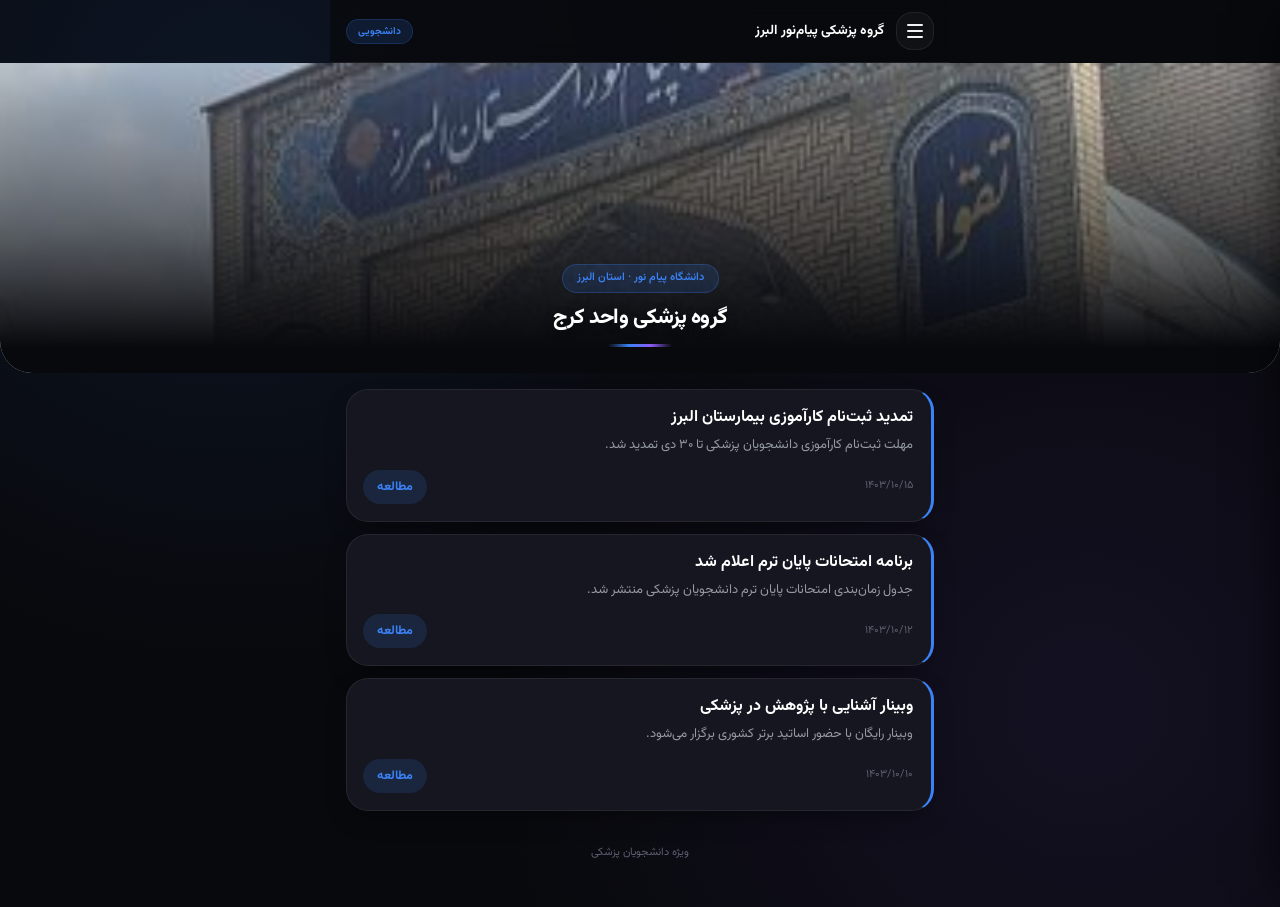
<file: index.html>
<!DOCTYPE html>
<html lang="fa">
<head>
<meta charset="UTF-8">
<meta name="viewport" content="width=device-width, initial-scale=1.0, viewport-fit=cover">
<title>گروه پزشکی پیام نور البرز</title>
<link rel="preconnect" href="https://fonts.googleapis.com">
<link rel="preconnect" href="https://fonts.gstatic.com" crossorigin>
<link rel="stylesheet" href="https://fonts.googleapis.com/css2?family=Vazirmatn:wght@400;500;600;700;800&display=swap">
<link rel="preload" as="image" href="university.jpg" fetchpriority="high">
<link rel="stylesheet" href="assets/style.css">
<link rel="stylesheet" href="assets/nav.css">
</head>
<body data-page="index">

<div id="site-header-root"></div>

<div id="mainPage">
    <div class="hero">
        <img src="university.jpg" alt="دانشگاه" class="hero-image" width="384" height="512">
        <div class="hero-overlay">
            <span class="kicker">دانشگاه پیام نور · استان البرز</span>
            <h1>گروه پزشکی واحد کرج</h1>
            <div class="hero-line"></div>
        </div>
    </div>

    <div class="container">
        <div id="newsList"></div>
        <footer>ویژه دانشجویان پزشکی</footer>
    </div>
</div>

<div id="fullNewsPage" class="full-news-page">
    <button class="back-btn" onclick="closeFullNews()">← بازگشت</button>
    <div class="full-news-card">
        <h1 class="full-news-title" id="fullTitle"></h1>
        <span class="full-news-date" id="fullDate"></span>
        <div class="full-news-text" id="fullText"></div>
    </div>
</div>

<script src="assets/app.js"></script>
<script src="assets/nav.js"></script>
<script>
    const newsDatabase = [
        {
            id: 1,
            title: "تمدید ثبت‌نام کارآموزی بیمارستان البرز",
            summary: "مهلت ثبت‌نام کارآموزی دانشجویان پزشکی تا ۳۰ دی تمدید شد.",
            fullText: "به اطلاع دانشجویان پزشکی می‌رساند، با هماهنگی بیمارستان البرز، مهلت ثبت‌نام کارآموزی تا ۳۰ دی تمدید گردید. دانشجویان می‌توانند با مراجعه به واحد آموزش ثبت‌نام کنند.",
            date: "۱۴۰۳/۱۰/۱۵"
        },
        {
            id: 2,
            title: "برنامه امتحانات پایان ترم اعلام شد",
            summary: "جدول زمان‌بندی امتحانات پایان ترم دانشجویان پزشکی منتشر شد.",
            fullText: "برنامه امتحانات پایان ترم نیمسال اول از ۲۰ بهمن ماه آغاز می‌شود. دانشجویان برای مشاهده جدول دقیق به سامانه گلستان مراجعه کنند.",
            date: "۱۴۰۳/۱۰/۱۲"
        },
        {
            id: 3,
            title: "وبینار آشنایی با پژوهش در پزشکی",
            summary: "وبینار رایگان با حضور اساتید برتر کشوری برگزار می‌شود.",
            fullText: "وبینار مقدمات پژوهش در پزشکی چهارشنبه این هفته ساعت ۱۸ برگزار می‌شود. حضور برای تمام دانشجویان رایگان است.",
            date: "۱۴۰۳/۱۰/۱۰"
        }
    ];

    function showNewsList() {
        const container = document.getElementById('newsList');
        container.innerHTML = newsDatabase.map(item => `
            <div class="news-card" onclick="showFullNews(${item.id})">
                <div class="news-title">${item.title}</div>
                <div class="news-summary">${item.summary}</div>
                <div class="news-meta">
                    <span class="news-date">${item.date}</span>
                    <button class="read-more" onclick="event.stopPropagation(); showFullNews(${item.id})">مطالعه</button>
                </div>
            </div>
        `).join('');
    }

    function showFullNews(id) {
        const news = newsDatabase.find(n => n.id === id);
        if (!news) return;
        document.getElementById('fullTitle').innerText = news.title;
        document.getElementById('fullDate').innerText = news.date;
        document.getElementById('fullText').innerText = news.fullText;

        const fullPage = document.getElementById('fullNewsPage');
        document.getElementById('mainPage').style.display = 'none';
        fullPage.classList.add('show');
        window.scrollTo(0, 0);
        history.pushState({ page: 'fullNews' }, '', '#news');
    }

    function closeFullNews() {
        document.getElementById('fullNewsPage').classList.remove('show');
        document.getElementById('mainPage').style.display = 'block';
        history.replaceState({ page: 'main' }, '', window.location.pathname);
    }

    window.addEventListener('popstate', () => {
        if (document.getElementById('fullNewsPage').classList.contains('show')) {
            closeFullNews();
        }
    });

    showNewsList();
</script>
</body>
</html>
</file>
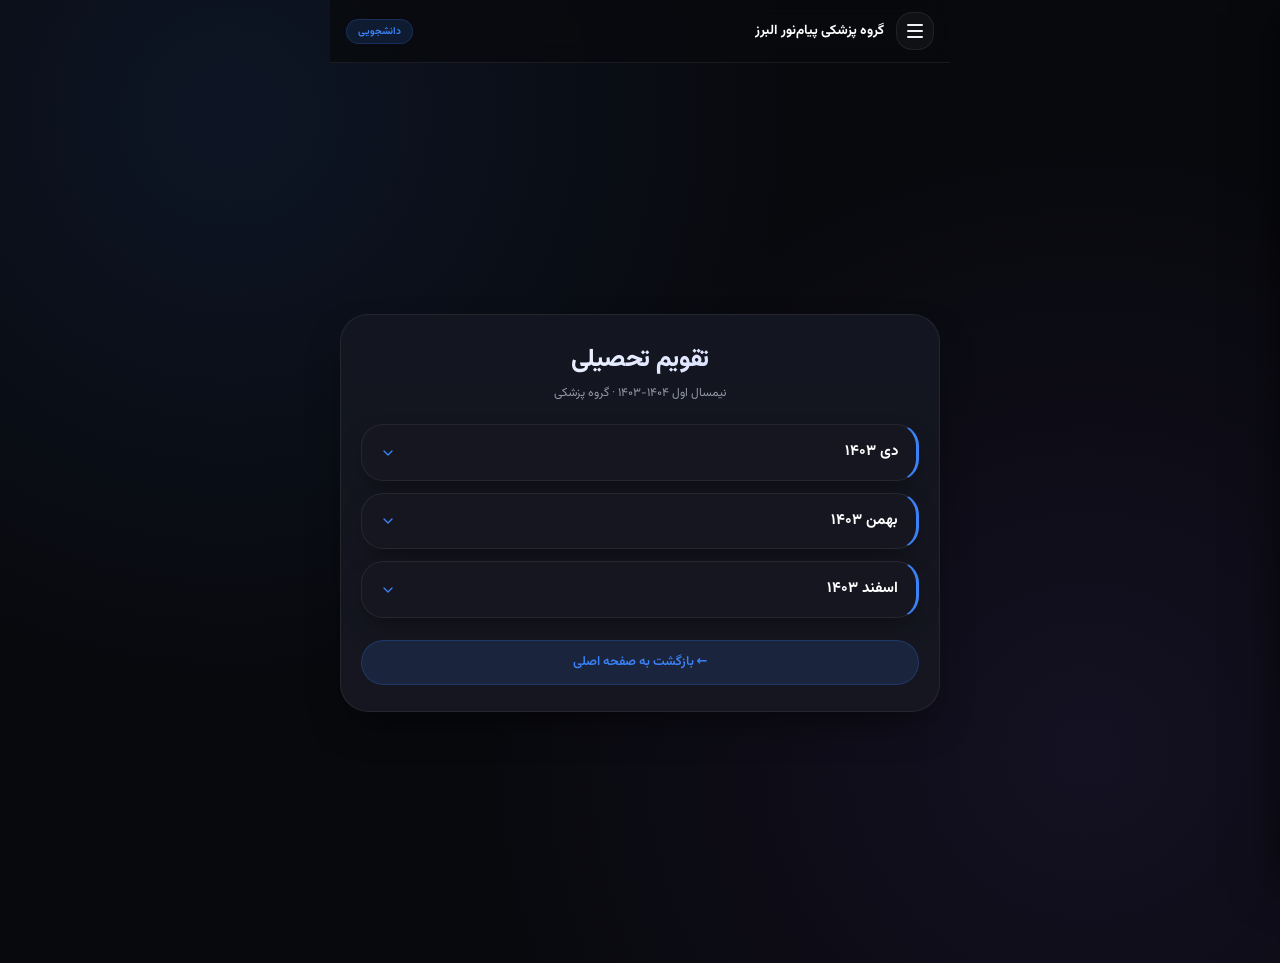
<file: calendar.html>
<!DOCTYPE html>
<html lang="fa">
<head>
<meta charset="UTF-8">
<meta name="viewport" content="width=device-width, initial-scale=1.0, viewport-fit=cover">
<title>تقویم تحصیلی - پزشکی پیام نور البرز</title>
<link rel="preconnect" href="https://fonts.googleapis.com">
<link rel="preconnect" href="https://fonts.gstatic.com" crossorigin>
<link rel="stylesheet" href="https://fonts.googleapis.com/css2?family=Vazirmatn:wght@400;500;600;700;800&display=swap">
<link rel="stylesheet" href="assets/style.css">
<link rel="stylesheet" href="assets/nav.css">
</head>
<body data-page="calendar">

<div id="site-header-root"></div>

<div class="page">
<div class="card">
    <div class="card-title lg">تقویم تحصیلی</div>
    <div class="card-subtitle">نیمسال اول ۱۴۰۴-۱۴۰۳ · گروه پزشکی</div>

    <div class="month-item">
        <div class="month-header" onclick="toggleMonth(this)">
            <span class="month-title">دی ۱۴۰۳</span>
            <span class="month-icon"><svg viewBox="0 0 24 24" fill="none" stroke="currentColor" stroke-width="2" stroke-linecap="round" stroke-linejoin="round"><path d="M6 9l6 6 6-6"/></svg></span>
        </div>
        <div class="month-events">
            <div class="month-events-inner">
            <ul class="event-list">
                <li><span class="event-date">۱۵ دی</span><span class="event-title">تمدید ثبت‌نام کارآموزی بیمارستان البرز</span></li>
                <li><span class="event-date">۲۰ دی</span><span class="event-title">آخرین مهلت حذف و اضافه</span></li>
                <li><span class="event-date">۲۵ دی</span><span class="event-title">وبینار آشنایی با پژوهش در پزشکی</span></li>
            </ul>
            </div>
        </div>
    </div>

    <div class="month-item">
        <div class="month-header" onclick="toggleMonth(this)">
            <span class="month-title">بهمن ۱۴۰۳</span>
            <span class="month-icon"><svg viewBox="0 0 24 24" fill="none" stroke="currentColor" stroke-width="2" stroke-linecap="round" stroke-linejoin="round"><path d="M6 9l6 6 6-6"/></svg></span>
        </div>
        <div class="month-events">
            <div class="month-events-inner">
            <ul class="event-list">
                <li class="important"><span class="event-date">۲۰ بهمن</span><span class="event-title">شروع امتحانات پایان ترم</span></li>
                <li><span class="event-date">۲۵ بهمن</span><span class="event-title">جلسه پرسش و پاسخ با اساتید</span></li>
            </ul>
            </div>
        </div>
    </div>

    <div class="month-item">
        <div class="month-header" onclick="toggleMonth(this)">
            <span class="month-title">اسفند ۱۴۰۳</span>
            <span class="month-icon"><svg viewBox="0 0 24 24" fill="none" stroke="currentColor" stroke-width="2" stroke-linecap="round" stroke-linejoin="round"><path d="M6 9l6 6 6-6"/></svg></span>
        </div>
        <div class="month-events">
            <div class="month-events-inner">
            <ul class="event-list">
                <li><span class="event-date">۵ اسفند</span><span class="event-title">پایان امتحانات پایان ترم</span></li>
                <li class="important"><span class="event-date">۱۰ اسفند</span><span class="event-title">اعلام نتایج نیمسال اول</span></li>
                <li><span class="event-date">۱۵ اسفند</span><span class="event-title">شروع ثبت‌نام نیمسال دوم</span></li>
            </ul>
            </div>
        </div>
    </div>

    <div class="pill-btn tap" onclick="goTo('index.html')">← بازگشت به صفحه اصلی</div>
</div>
</div>

<script src="assets/app.js"></script>
<script src="assets/nav.js"></script>
<script>
    function toggleMonth(headerElement) {
        const eventsDiv = headerElement.closest('.month-item').querySelector('.month-events');
        const icon = headerElement.querySelector('.month-icon');
        eventsDiv.classList.toggle('open');
        icon.classList.toggle('open');
    }
</script>

</body>
</html>
</file>
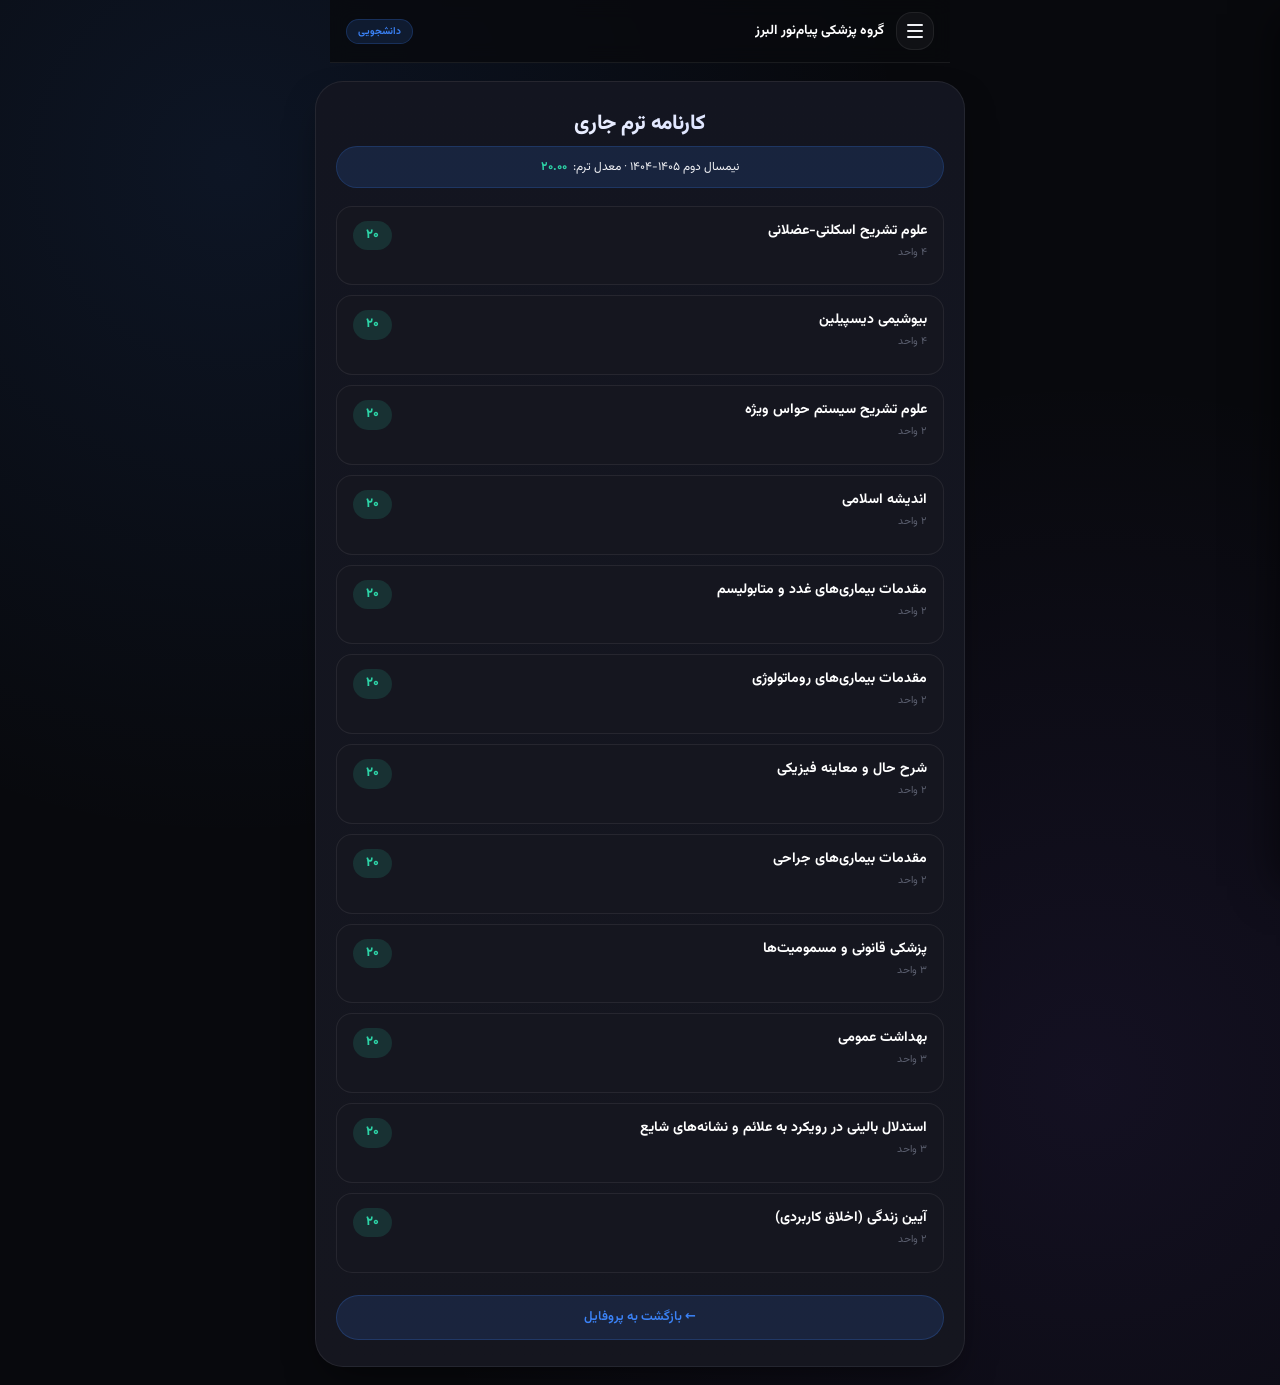
<file: current-grades.html>
<!DOCTYPE html>
<html lang="fa">
<head>
<meta charset="UTF-8">
<meta name="viewport" content="width=device-width, initial-scale=1.0, viewport-fit=cover">
<title>کارنامه ترم جاری</title>
<link rel="preconnect" href="https://fonts.googleapis.com">
<link rel="preconnect" href="https://fonts.gstatic.com" crossorigin>
<link rel="stylesheet" href="https://fonts.googleapis.com/css2?family=Vazirmatn:wght@400;500;600;700;800&display=swap">
<link rel="stylesheet" href="assets/style.css">
<link rel="stylesheet" href="assets/nav.css">
</head>
<body data-page="current-grades">
<div id="site-header-root"></div>
<div class="page">
<div class="card" style="max-width:650px">
    <div class="card-title">کارنامه ترم جاری</div>
    <div class="info-row">نیمسال دوم ۱۴۰۵-۱۴۰۴ · معدل ترم: <b style="color:var(--good)">۲۰.۰۰</b></div>

    <div class="entry-list">
        <div class="entry-item">
            <div class="entry-top">
                <div><div class="entry-name">علوم تشریح اسکلتی-عضلانی</div><div class="entry-units">۴ واحد</div></div>
                <span class="entry-badge good">۲۰</span>
            </div>
        </div>
        <div class="entry-item">
            <div class="entry-top">
                <div><div class="entry-name">بیوشیمی دیسپیلین</div><div class="entry-units">۴ واحد</div></div>
                <span class="entry-badge good">۲۰</span>
            </div>
        </div>
        <div class="entry-item">
            <div class="entry-top">
                <div><div class="entry-name">علوم تشریح سیستم حواس ویژه</div><div class="entry-units">۲ واحد</div></div>
                <span class="entry-badge good">۲۰</span>
            </div>
        </div>
        <div class="entry-item">
            <div class="entry-top">
                <div><div class="entry-name">اندیشه اسلامی</div><div class="entry-units">۲ واحد</div></div>
                <span class="entry-badge good">۲۰</span>
            </div>
        </div>
        <div class="entry-item">
            <div class="entry-top">
                <div><div class="entry-name">مقدمات بیماری‌های غدد و متابولیسم</div><div class="entry-units">۲ واحد</div></div>
                <span class="entry-badge good">۲۰</span>
            </div>
        </div>
        <div class="entry-item">
            <div class="entry-top">
                <div><div class="entry-name">مقدمات بیماری‌های روماتولوژی</div><div class="entry-units">۲ واحد</div></div>
                <span class="entry-badge good">۲۰</span>
            </div>
        </div>
        <div class="entry-item">
            <div class="entry-top">
                <div><div class="entry-name">شرح حال و معاینه فیزیکی</div><div class="entry-units">۲ واحد</div></div>
                <span class="entry-badge good">۲۰</span>
            </div>
        </div>
        <div class="entry-item">
            <div class="entry-top">
                <div><div class="entry-name">مقدمات بیماری‌های جراحی</div><div class="entry-units">۲ واحد</div></div>
                <span class="entry-badge good">۲۰</span>
            </div>
        </div>
        <div class="entry-item">
            <div class="entry-top">
                <div><div class="entry-name">پزشکی قانونی و مسمومیت‌ها</div><div class="entry-units">۳ واحد</div></div>
                <span class="entry-badge good">۲۰</span>
            </div>
        </div>
        <div class="entry-item">
            <div class="entry-top">
                <div><div class="entry-name">بهداشت عمومی</div><div class="entry-units">۳ واحد</div></div>
                <span class="entry-badge good">۲۰</span>
            </div>
        </div>
        <div class="entry-item">
            <div class="entry-top">
                <div><div class="entry-name">استدلال بالینی در رویکرد به علائم و نشانه‌های شایع</div><div class="entry-units">۳ واحد</div></div>
                <span class="entry-badge good">۲۰</span>
            </div>
        </div>
        <div class="entry-item">
            <div class="entry-top">
                <div><div class="entry-name">آیین زندگی (اخلاق کاربردی)</div><div class="entry-units">۲ واحد</div></div>
                <span class="entry-badge good">۲۰</span>
            </div>
        </div>
    </div>

    <a href="profile.html" class="pill-btn tap">← بازگشت به پروفایل</a>
</div>
</div>
<script src="assets/nav.js"></script>
</body>
</html>
</file>
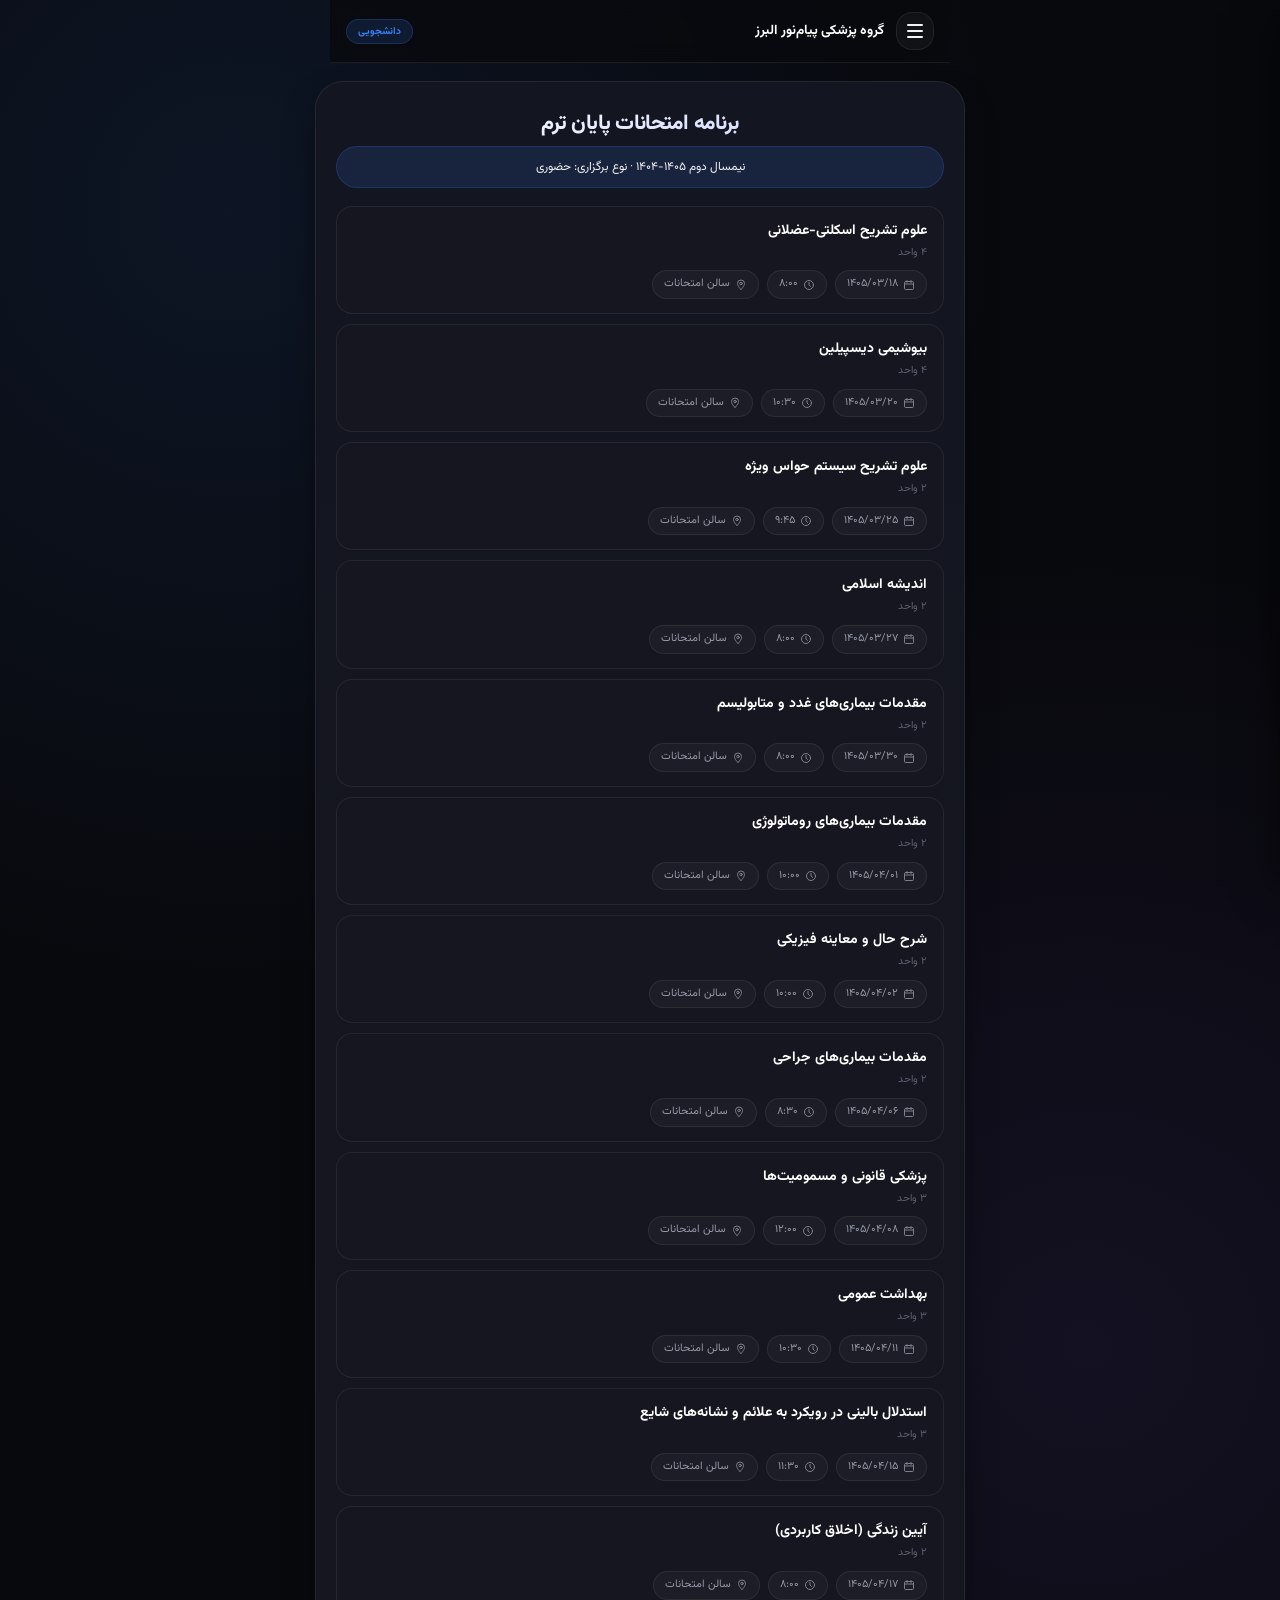
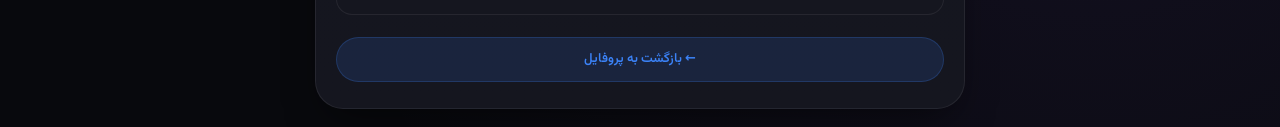
<file: exam-schedule.html>
<!DOCTYPE html>
<html lang="fa">
<head>
<meta charset="UTF-8">
<meta name="viewport" content="width=device-width, initial-scale=1.0, viewport-fit=cover">
<title>برنامه امتحانی</title>
<link rel="preconnect" href="https://fonts.googleapis.com">
<link rel="preconnect" href="https://fonts.gstatic.com" crossorigin>
<link rel="stylesheet" href="https://fonts.googleapis.com/css2?family=Vazirmatn:wght@400;500;600;700;800&display=swap">
<link rel="stylesheet" href="assets/style.css">
<link rel="stylesheet" href="assets/nav.css">
</head>
<body data-page="exam-schedule">
<div id="site-header-root"></div>
<div class="page">
<div class="card" style="max-width:650px">
    <div class="card-title">برنامه امتحانات پایان ترم</div>
    <div class="info-row">نیمسال دوم ۱۴۰۵-۱۴۰۴ · نوع برگزاری: حضوری</div>

    <div class="entry-list">
        <div class="entry-item">
            <div class="entry-top"><div><div class="entry-name">علوم تشریح اسکلتی-عضلانی</div><div class="entry-units">۴ واحد</div></div></div>
            <div class="entry-meta">
                <span class="entry-chip"><svg viewBox="0 0 24 24" fill="none" stroke="currentColor" stroke-width="2" stroke-linecap="round" stroke-linejoin="round"><rect x="3" y="5" width="18" height="16" rx="2"/><path d="M8 3v4M16 3v4M3 10h18"/></svg>۱۴۰۵/۰۳/۱۸</span>
                <span class="entry-chip"><svg viewBox="0 0 24 24" fill="none" stroke="currentColor" stroke-width="2" stroke-linecap="round" stroke-linejoin="round"><circle cx="12" cy="12" r="9"/><path d="M12 7v5l3 3"/></svg>۸:۰۰</span>
                <span class="entry-chip"><svg viewBox="0 0 24 24" fill="none" stroke="currentColor" stroke-width="2" stroke-linecap="round" stroke-linejoin="round"><path d="M12 21s7-6.5 7-12a7 7 0 1 0-14 0c0 5.5 7 12 7 12Z"/><circle cx="12" cy="9" r="2.5"/></svg>سالن امتحانات</span>
            </div>
        </div>
        <div class="entry-item">
            <div class="entry-top"><div><div class="entry-name">بیوشیمی دیسپیلین</div><div class="entry-units">۴ واحد</div></div></div>
            <div class="entry-meta">
                <span class="entry-chip"><svg viewBox="0 0 24 24" fill="none" stroke="currentColor" stroke-width="2" stroke-linecap="round" stroke-linejoin="round"><rect x="3" y="5" width="18" height="16" rx="2"/><path d="M8 3v4M16 3v4M3 10h18"/></svg>۱۴۰۵/۰۳/۲۰</span>
                <span class="entry-chip"><svg viewBox="0 0 24 24" fill="none" stroke="currentColor" stroke-width="2" stroke-linecap="round" stroke-linejoin="round"><circle cx="12" cy="12" r="9"/><path d="M12 7v5l3 3"/></svg>۱۰:۳۰</span>
                <span class="entry-chip"><svg viewBox="0 0 24 24" fill="none" stroke="currentColor" stroke-width="2" stroke-linecap="round" stroke-linejoin="round"><path d="M12 21s7-6.5 7-12a7 7 0 1 0-14 0c0 5.5 7 12 7 12Z"/><circle cx="12" cy="9" r="2.5"/></svg>سالن امتحانات</span>
            </div>
        </div>
        <div class="entry-item">
            <div class="entry-top"><div><div class="entry-name">علوم تشریح سیستم حواس ویژه</div><div class="entry-units">۲ واحد</div></div></div>
            <div class="entry-meta">
                <span class="entry-chip"><svg viewBox="0 0 24 24" fill="none" stroke="currentColor" stroke-width="2" stroke-linecap="round" stroke-linejoin="round"><rect x="3" y="5" width="18" height="16" rx="2"/><path d="M8 3v4M16 3v4M3 10h18"/></svg>۱۴۰۵/۰۳/۲۵</span>
                <span class="entry-chip"><svg viewBox="0 0 24 24" fill="none" stroke="currentColor" stroke-width="2" stroke-linecap="round" stroke-linejoin="round"><circle cx="12" cy="12" r="9"/><path d="M12 7v5l3 3"/></svg>۹:۴۵</span>
                <span class="entry-chip"><svg viewBox="0 0 24 24" fill="none" stroke="currentColor" stroke-width="2" stroke-linecap="round" stroke-linejoin="round"><path d="M12 21s7-6.5 7-12a7 7 0 1 0-14 0c0 5.5 7 12 7 12Z"/><circle cx="12" cy="9" r="2.5"/></svg>سالن امتحانات</span>
            </div>
        </div>
        <div class="entry-item">
            <div class="entry-top"><div><div class="entry-name">اندیشه اسلامی</div><div class="entry-units">۲ واحد</div></div></div>
            <div class="entry-meta">
                <span class="entry-chip"><svg viewBox="0 0 24 24" fill="none" stroke="currentColor" stroke-width="2" stroke-linecap="round" stroke-linejoin="round"><rect x="3" y="5" width="18" height="16" rx="2"/><path d="M8 3v4M16 3v4M3 10h18"/></svg>۱۴۰۵/۰۳/۲۷</span>
                <span class="entry-chip"><svg viewBox="0 0 24 24" fill="none" stroke="currentColor" stroke-width="2" stroke-linecap="round" stroke-linejoin="round"><circle cx="12" cy="12" r="9"/><path d="M12 7v5l3 3"/></svg>۸:۰۰</span>
                <span class="entry-chip"><svg viewBox="0 0 24 24" fill="none" stroke="currentColor" stroke-width="2" stroke-linecap="round" stroke-linejoin="round"><path d="M12 21s7-6.5 7-12a7 7 0 1 0-14 0c0 5.5 7 12 7 12Z"/><circle cx="12" cy="9" r="2.5"/></svg>سالن امتحانات</span>
            </div>
        </div>
        <div class="entry-item">
            <div class="entry-top"><div><div class="entry-name">مقدمات بیماری‌های غدد و متابولیسم</div><div class="entry-units">۲ واحد</div></div></div>
            <div class="entry-meta">
                <span class="entry-chip"><svg viewBox="0 0 24 24" fill="none" stroke="currentColor" stroke-width="2" stroke-linecap="round" stroke-linejoin="round"><rect x="3" y="5" width="18" height="16" rx="2"/><path d="M8 3v4M16 3v4M3 10h18"/></svg>۱۴۰۵/۰۳/۳۰</span>
                <span class="entry-chip"><svg viewBox="0 0 24 24" fill="none" stroke="currentColor" stroke-width="2" stroke-linecap="round" stroke-linejoin="round"><circle cx="12" cy="12" r="9"/><path d="M12 7v5l3 3"/></svg>۸:۰۰</span>
                <span class="entry-chip"><svg viewBox="0 0 24 24" fill="none" stroke="currentColor" stroke-width="2" stroke-linecap="round" stroke-linejoin="round"><path d="M12 21s7-6.5 7-12a7 7 0 1 0-14 0c0 5.5 7 12 7 12Z"/><circle cx="12" cy="9" r="2.5"/></svg>سالن امتحانات</span>
            </div>
        </div>
        <div class="entry-item">
            <div class="entry-top"><div><div class="entry-name">مقدمات بیماری‌های روماتولوژی</div><div class="entry-units">۲ واحد</div></div></div>
            <div class="entry-meta">
                <span class="entry-chip"><svg viewBox="0 0 24 24" fill="none" stroke="currentColor" stroke-width="2" stroke-linecap="round" stroke-linejoin="round"><rect x="3" y="5" width="18" height="16" rx="2"/><path d="M8 3v4M16 3v4M3 10h18"/></svg>۱۴۰۵/۰۴/۰۱</span>
                <span class="entry-chip"><svg viewBox="0 0 24 24" fill="none" stroke="currentColor" stroke-width="2" stroke-linecap="round" stroke-linejoin="round"><circle cx="12" cy="12" r="9"/><path d="M12 7v5l3 3"/></svg>۱۰:۰۰</span>
                <span class="entry-chip"><svg viewBox="0 0 24 24" fill="none" stroke="currentColor" stroke-width="2" stroke-linecap="round" stroke-linejoin="round"><path d="M12 21s7-6.5 7-12a7 7 0 1 0-14 0c0 5.5 7 12 7 12Z"/><circle cx="12" cy="9" r="2.5"/></svg>سالن امتحانات</span>
            </div>
        </div>
        <div class="entry-item">
            <div class="entry-top"><div><div class="entry-name">شرح حال و معاینه فیزیکی</div><div class="entry-units">۲ واحد</div></div></div>
            <div class="entry-meta">
                <span class="entry-chip"><svg viewBox="0 0 24 24" fill="none" stroke="currentColor" stroke-width="2" stroke-linecap="round" stroke-linejoin="round"><rect x="3" y="5" width="18" height="16" rx="2"/><path d="M8 3v4M16 3v4M3 10h18"/></svg>۱۴۰۵/۰۴/۰۲</span>
                <span class="entry-chip"><svg viewBox="0 0 24 24" fill="none" stroke="currentColor" stroke-width="2" stroke-linecap="round" stroke-linejoin="round"><circle cx="12" cy="12" r="9"/><path d="M12 7v5l3 3"/></svg>۱۰:۰۰</span>
                <span class="entry-chip"><svg viewBox="0 0 24 24" fill="none" stroke="currentColor" stroke-width="2" stroke-linecap="round" stroke-linejoin="round"><path d="M12 21s7-6.5 7-12a7 7 0 1 0-14 0c0 5.5 7 12 7 12Z"/><circle cx="12" cy="9" r="2.5"/></svg>سالن امتحانات</span>
            </div>
        </div>
        <div class="entry-item">
            <div class="entry-top"><div><div class="entry-name">مقدمات بیماری‌های جراحی</div><div class="entry-units">۲ واحد</div></div></div>
            <div class="entry-meta">
                <span class="entry-chip"><svg viewBox="0 0 24 24" fill="none" stroke="currentColor" stroke-width="2" stroke-linecap="round" stroke-linejoin="round"><rect x="3" y="5" width="18" height="16" rx="2"/><path d="M8 3v4M16 3v4M3 10h18"/></svg>۱۴۰۵/۰۴/۰۶</span>
                <span class="entry-chip"><svg viewBox="0 0 24 24" fill="none" stroke="currentColor" stroke-width="2" stroke-linecap="round" stroke-linejoin="round"><circle cx="12" cy="12" r="9"/><path d="M12 7v5l3 3"/></svg>۸:۳۰</span>
                <span class="entry-chip"><svg viewBox="0 0 24 24" fill="none" stroke="currentColor" stroke-width="2" stroke-linecap="round" stroke-linejoin="round"><path d="M12 21s7-6.5 7-12a7 7 0 1 0-14 0c0 5.5 7 12 7 12Z"/><circle cx="12" cy="9" r="2.5"/></svg>سالن امتحانات</span>
            </div>
        </div>
        <div class="entry-item">
            <div class="entry-top"><div><div class="entry-name">پزشکی قانونی و مسمومیت‌ها</div><div class="entry-units">۳ واحد</div></div></div>
            <div class="entry-meta">
                <span class="entry-chip"><svg viewBox="0 0 24 24" fill="none" stroke="currentColor" stroke-width="2" stroke-linecap="round" stroke-linejoin="round"><rect x="3" y="5" width="18" height="16" rx="2"/><path d="M8 3v4M16 3v4M3 10h18"/></svg>۱۴۰۵/۰۴/۰۸</span>
                <span class="entry-chip"><svg viewBox="0 0 24 24" fill="none" stroke="currentColor" stroke-width="2" stroke-linecap="round" stroke-linejoin="round"><circle cx="12" cy="12" r="9"/><path d="M12 7v5l3 3"/></svg>۱۲:۰۰</span>
                <span class="entry-chip"><svg viewBox="0 0 24 24" fill="none" stroke="currentColor" stroke-width="2" stroke-linecap="round" stroke-linejoin="round"><path d="M12 21s7-6.5 7-12a7 7 0 1 0-14 0c0 5.5 7 12 7 12Z"/><circle cx="12" cy="9" r="2.5"/></svg>سالن امتحانات</span>
            </div>
        </div>
        <div class="entry-item">
            <div class="entry-top"><div><div class="entry-name">بهداشت عمومی</div><div class="entry-units">۳ واحد</div></div></div>
            <div class="entry-meta">
                <span class="entry-chip"><svg viewBox="0 0 24 24" fill="none" stroke="currentColor" stroke-width="2" stroke-linecap="round" stroke-linejoin="round"><rect x="3" y="5" width="18" height="16" rx="2"/><path d="M8 3v4M16 3v4M3 10h18"/></svg>۱۴۰۵/۰۴/۱۱</span>
                <span class="entry-chip"><svg viewBox="0 0 24 24" fill="none" stroke="currentColor" stroke-width="2" stroke-linecap="round" stroke-linejoin="round"><circle cx="12" cy="12" r="9"/><path d="M12 7v5l3 3"/></svg>۱۰:۳۰</span>
                <span class="entry-chip"><svg viewBox="0 0 24 24" fill="none" stroke="currentColor" stroke-width="2" stroke-linecap="round" stroke-linejoin="round"><path d="M12 21s7-6.5 7-12a7 7 0 1 0-14 0c0 5.5 7 12 7 12Z"/><circle cx="12" cy="9" r="2.5"/></svg>سالن امتحانات</span>
            </div>
        </div>
        <div class="entry-item">
            <div class="entry-top"><div><div class="entry-name">استدلال بالینی در رویکرد به علائم و نشانه‌های شایع</div><div class="entry-units">۳ واحد</div></div></div>
            <div class="entry-meta">
                <span class="entry-chip"><svg viewBox="0 0 24 24" fill="none" stroke="currentColor" stroke-width="2" stroke-linecap="round" stroke-linejoin="round"><rect x="3" y="5" width="18" height="16" rx="2"/><path d="M8 3v4M16 3v4M3 10h18"/></svg>۱۴۰۵/۰۴/۱۵</span>
                <span class="entry-chip"><svg viewBox="0 0 24 24" fill="none" stroke="currentColor" stroke-width="2" stroke-linecap="round" stroke-linejoin="round"><circle cx="12" cy="12" r="9"/><path d="M12 7v5l3 3"/></svg>۱۱:۳۰</span>
                <span class="entry-chip"><svg viewBox="0 0 24 24" fill="none" stroke="currentColor" stroke-width="2" stroke-linecap="round" stroke-linejoin="round"><path d="M12 21s7-6.5 7-12a7 7 0 1 0-14 0c0 5.5 7 12 7 12Z"/><circle cx="12" cy="9" r="2.5"/></svg>سالن امتحانات</span>
            </div>
        </div>
        <div class="entry-item">
            <div class="entry-top"><div><div class="entry-name">آیین زندگی (اخلاق کاربردی)</div><div class="entry-units">۲ واحد</div></div></div>
            <div class="entry-meta">
                <span class="entry-chip"><svg viewBox="0 0 24 24" fill="none" stroke="currentColor" stroke-width="2" stroke-linecap="round" stroke-linejoin="round"><rect x="3" y="5" width="18" height="16" rx="2"/><path d="M8 3v4M16 3v4M3 10h18"/></svg>۱۴۰۵/۰۴/۱۷</span>
                <span class="entry-chip"><svg viewBox="0 0 24 24" fill="none" stroke="currentColor" stroke-width="2" stroke-linecap="round" stroke-linejoin="round"><circle cx="12" cy="12" r="9"/><path d="M12 7v5l3 3"/></svg>۸:۰۰</span>
                <span class="entry-chip"><svg viewBox="0 0 24 24" fill="none" stroke="currentColor" stroke-width="2" stroke-linecap="round" stroke-linejoin="round"><path d="M12 21s7-6.5 7-12a7 7 0 1 0-14 0c0 5.5 7 12 7 12Z"/><circle cx="12" cy="9" r="2.5"/></svg>سالن امتحانات</span>
            </div>
        </div>
    </div>

    <a href="profile.html" class="pill-btn tap">← بازگشت به پروفایل</a>
</div>
</div>
<script src="assets/nav.js"></script>
</body>
</html>
</file>
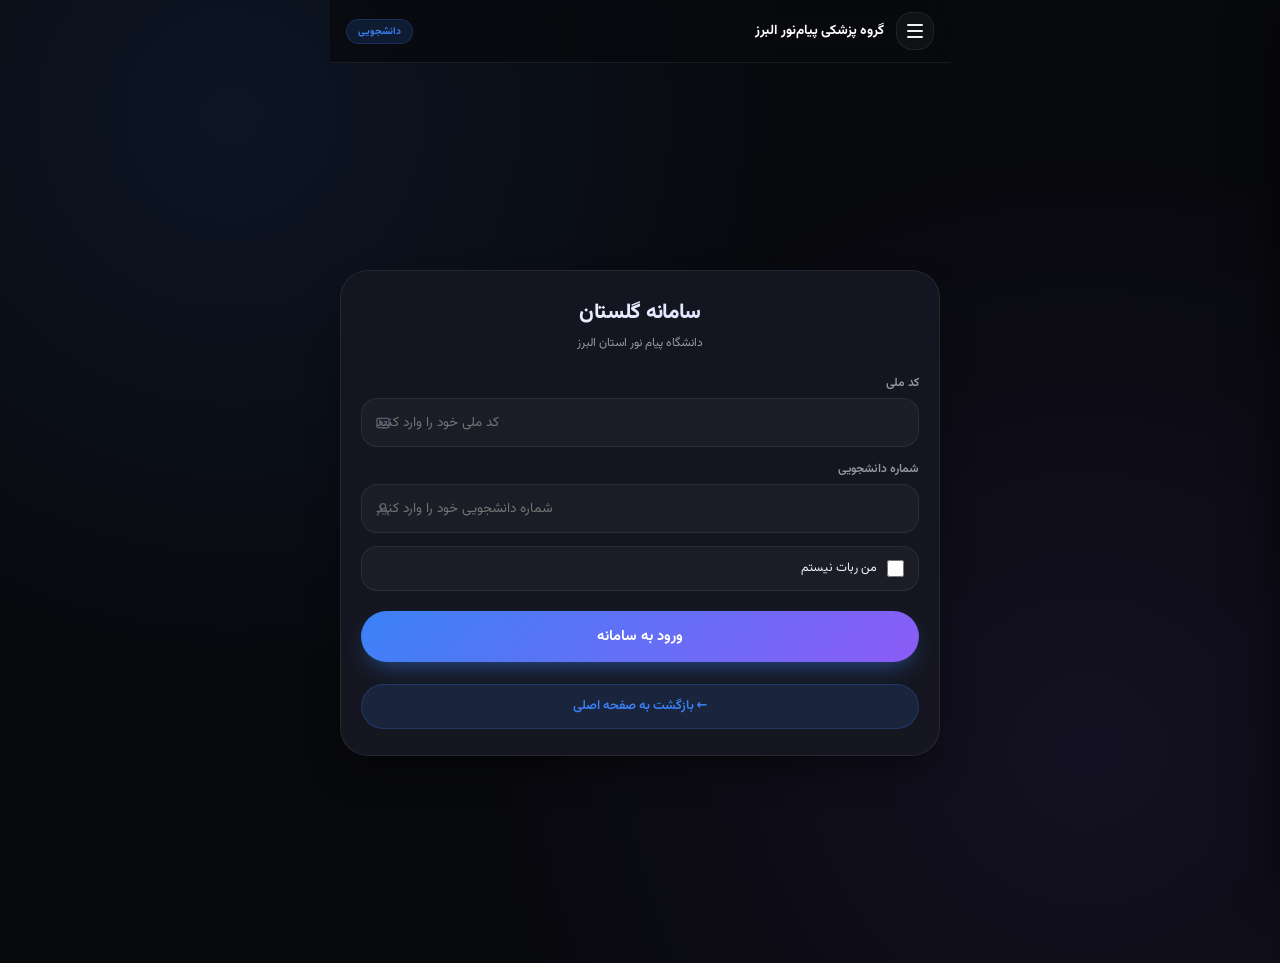
<file: profile.html>
<!DOCTYPE html>
<html lang="fa">
<head>
<meta charset="UTF-8">
<meta name="viewport" content="width=device-width, initial-scale=1.0, viewport-fit=cover">
<title>سامانه دانشجویی - گلستان</title>
<link rel="preconnect" href="https://fonts.googleapis.com">
<link rel="preconnect" href="https://fonts.gstatic.com" crossorigin>
<link rel="stylesheet" href="https://fonts.googleapis.com/css2?family=Vazirmatn:wght@400;500;600;700;800&display=swap">
<link rel="stylesheet" href="assets/style.css">
<link rel="stylesheet" href="assets/nav.css">
</head>
<body data-page="profile">

<div id="site-header-root"></div>

<div class="page">

<div class="card" id="loginCard">
    <div class="card-title">سامانه گلستان</div>
    <div class="card-subtitle">دانشگاه پیام نور استان البرز</div>

    <div class="input-group">
        <label>کد ملی</label>
        <div class="input-wrap">
            <svg viewBox="0 0 24 24" fill="none" stroke="currentColor" stroke-width="2" stroke-linecap="round" stroke-linejoin="round"><rect x="3" y="5" width="18" height="14" rx="2"/><circle cx="9" cy="12" r="2"/><path d="M14 10h4M14 14h4"/></svg>
            <input type="text" id="nationalCode" placeholder="کد ملی خود را وارد کنید">
        </div>
    </div>
    <div class="input-group">
        <label>شماره دانشجویی</label>
        <div class="input-wrap">
            <svg viewBox="0 0 24 24" fill="none" stroke="currentColor" stroke-width="2" stroke-linecap="round" stroke-linejoin="round"><circle cx="12" cy="8" r="4"/><path d="M4 21c0-4 4-6 8-6s8 2 8 6"/></svg>
            <input type="text" id="studentId" placeholder="شماره دانشجویی خود را وارد کنید">
        </div>
    </div>
    <div class="captcha">
        <input type="checkbox" id="captcha">
        <label for="captcha">من ربات نیستم</label>
    </div>
    <button class="login-btn tap" onclick="checkLogin()">ورود به سامانه</button>
    <div class="error-msg" id="errorMsg">کد ملی یا شماره دانشجویی اشتباه است</div>
    <div class="pill-btn tap" onclick="goTo('index.html')">← بازگشت به صفحه اصلی</div>
</div>

<div class="card profile-section" id="profileCard">
    <div class="profile-image-container">
        <div class="profile-img"><div class="profile-img-inner"><img src="majtabi.jpg" alt="عکس دانشجو" width="92" height="92"></div></div>
    </div>

    <div class="profile-header">
        <div class="student-name">مجتبی خادمی</div>
        <div class="student-major">پزشکی ژنتیک · کارشناسی · مرحله کارآموزی</div>
    </div>

    <div class="info-grid">
        <div class="info-item"><div class="info-label">نام پدر</div><div class="info-value">ابوالفضل</div></div>
        <div class="info-item"><div class="info-label">شماره دانشجویی</div><div class="info-value">۴۰۲۰۹۴۲۹۲</div></div>
        <div class="info-item"><div class="info-label">کد ملی</div><div class="info-value">۰۲۰۰۳۴۲۴۸۷</div></div>
        <div class="info-item"><div class="info-label">رشته</div><div class="info-value">پزشکی ژنتیک</div></div>
        <div class="info-item"><div class="info-label">مقطع</div><div class="info-value">کارشناسی · کارآموزی</div></div>
        <div class="info-item"><div class="info-label">دانشکده</div><div class="info-value">علوم پایه</div></div>
        <div class="info-item"><div class="info-label">واحدهای این ترم</div><div class="info-value">۳۲ واحد</div></div>
        <div class="info-item"><div class="info-label">معدل کل</div><div class="info-value">۲۰</div></div>
        <div class="info-item"><div class="info-label">نیمسال تحصیلی</div><div class="info-value">دوم ۱۴۰۵-۱۴۰۴</div></div>
    </div>

    <div class="exam-type"><span>نوع برگزاری آزمون: حضوری</span></div>

    <div class="menu-list">
        <div class="menu-item tap" onclick="goTo('exam-schedule.html')">
            <span class="menu-label">
                <svg viewBox="0 0 24 24" fill="none" stroke="currentColor" stroke-width="2" stroke-linecap="round" stroke-linejoin="round"><rect x="4" y="3" width="16" height="18" rx="2"/><path d="M9 8h6M9 12h6M9 16h4"/></svg>
                برنامه امتحانی
            </span>
            <span class="menu-arrow"><svg viewBox="0 0 24 24" fill="none" stroke="currentColor" stroke-width="2" stroke-linecap="round" stroke-linejoin="round"><path d="M15 6l-6 6 6 6" transform="rotate(180 12 12)"/></svg></span>
        </div>
        <div class="menu-item tap" onclick="goTo('current-grades.html')">
            <span class="menu-label">
                <svg viewBox="0 0 24 24" fill="none" stroke="currentColor" stroke-width="2" stroke-linecap="round" stroke-linejoin="round"><path d="M4 20V10M12 20V4M20 20v-7"/></svg>
                کارنامه ترم جاری
            </span>
            <span class="menu-arrow"><svg viewBox="0 0 24 24" fill="none" stroke="currentColor" stroke-width="2" stroke-linecap="round" stroke-linejoin="round"><path d="M15 6l-6 6 6 6" transform="rotate(180 12 12)"/></svg></span>
        </div>
    </div>

    <div class="tuition-box">
        <div class="tuition-row"><span class="tuition-label">شهریه ثابت ترمی</span><span class="tuition-value">۴۲,۰۰۰,۰۰۰ ریال</span></div>
        <div class="tuition-row"><span class="tuition-label">شهریه متغیر</span><span class="tuition-value">۴۶,۸۰۰,۰۰۰ ریال</span></div>
        <div class="tuition-paid">✓ شهریه به صورت کامل پرداخت شده است</div>
    </div>

    <div class="pill-btn tap" onclick="logout()">خروج از حساب کاربری</div>
</div>

</div>

<script src="assets/app.js"></script>
<script src="assets/nav.js"></script>
<script>
    function checkLogin() {
        const national = document.getElementById('nationalCode').value;
        const student = document.getElementById('studentId').value;
        const captcha = document.getElementById('captcha').checked;

        if (national === '0200342487' && student === '402094292' && captcha) {
            sessionStorage.setItem('loggedIn', 'true');
            showProfile();
        } else {
            const err = document.getElementById('errorMsg');
            err.style.display = 'block';
            setTimeout(() => { err.style.display = 'none'; }, 2500);
        }
    }

    function showProfile() {
        document.getElementById('loginCard').style.display = 'none';
        document.getElementById('profileCard').style.display = 'block';
    }

    function logout() {
        sessionStorage.removeItem('loggedIn');
        document.getElementById('profileCard').style.display = 'none';
        document.getElementById('loginCard').style.display = 'block';
        document.getElementById('nationalCode').value = '';
        document.getElementById('studentId').value = '';
        document.getElementById('captcha').checked = false;
    }

    if (sessionStorage.getItem('loggedIn') === 'true') {
        showProfile();
    }
</script>
</body>
</html>
</file>
<file: assets/style.css>
/* فونت Vazirmatn بارگذاری می‌شود از طریق <link> در head هر صفحه (موازی و سریع‌تر از @import) */

/* =========================================================
   توکن‌های طراحی
   ========================================================= */
:root {
    --bg: #08090d;
    --surface: #131520;
    --surface-2: #1a1d2a;
    --card: #15161f;
    --card-hover: #1c1e2b;
    --line: rgba(255,255,255,.07);
    --line-strong: rgba(255,255,255,.14);

    --accent-1: #3b82f6;
    --accent-2: #8b5cf6;
    --accent-grad: linear-gradient(135deg, var(--accent-1), var(--accent-2));
    --accent-soft: rgba(59,130,246,.14);
    --accent-soft-strong: rgba(59,130,246,.24);

    --warn: #f5a524;
    --warn-soft: rgba(245,165,36,.15);
    --good: #2dd4a7;
    --good-soft: rgba(45,212,167,.14);
    --bad: #f8605c;

    --text: #f1f2f6;
    --text-dim: #9599a6;
    --text-faint: #5c6070;

    --r-xl: 28px;
    --r-lg: 22px;
    --r-md: 16px;
    --r-sm: 12px;
    --r-pill: 999px;

    --shadow-1: 0 10px 26px -10px rgba(0,0,0,.55);
    --shadow-2: 0 18px 40px -14px rgba(0,0,0,.6);

    --ease: cubic-bezier(.22,1,.36,1);
    --ease-fast: cubic-bezier(.4,0,.2,1);
}

@view-transition { navigation: auto; }

/* =========================================================
   پایه
   ========================================================= */
* { margin: 0; padding: 0; box-sizing: border-box; -webkit-tap-highlight-color: transparent; }
html { -webkit-text-size-adjust: 100%; scroll-behavior: smooth; }

body {
    font-family: 'Vazirmatn', -apple-system, 'SF Pro Text', system-ui, sans-serif;
    background:
        radial-gradient(circle at 18% 12%, rgba(59,130,246,.10), transparent 42%),
        radial-gradient(circle at 85% 78%, rgba(139,92,246,.09), transparent 46%),
        var(--bg);
    color: var(--text);
    direction: rtl;
    min-height: 100vh;
    line-height: 1.5;
    animation: pageIn .22s var(--ease);
}

@keyframes pageIn {
    from { opacity: 0; transform: translateY(4px); }
    to   { opacity: 1; transform: translateY(0); }
}

@media (prefers-reduced-motion: reduce) {
    * { animation-duration: .001s !important; transition-duration: .001s !important; }
    html { scroll-behavior: auto; }
}

::-webkit-scrollbar { width: 0; background: transparent; }
a { color: inherit; text-decoration: none; }
button, input { font-family: inherit; }
svg { display: block; }

/* حس فشرده‌شدن نرم برای هر عنصر قابل‌لمس */
.tap { transition: transform .18s var(--ease), background-color .18s var(--ease), border-color .18s var(--ease); }
.tap:active { transform: scale(.96); }

/* =========================================================
   ساختار صفحه
   ========================================================= */
.page { min-height: 100vh; display: flex; align-items: center; justify-content: center; padding: 18px; }
.container { max-width: 620px; margin: 0 auto; padding: 16px; }

.card {
    max-width: 600px;
    width: 100%;
    background: linear-gradient(180deg, var(--surface), var(--card));
    border-radius: var(--r-xl);
    padding: 26px 20px;
    border: 1px solid var(--line);
    box-shadow: var(--shadow-2);
}

.card-title {
    font-size: 21px;
    font-weight: 800;
    text-align: center;
    letter-spacing: -.3px;
    background: linear-gradient(135deg, #fff, #c9d4ff);
    -webkit-background-clip: text;
    background-clip: text;
    color: transparent;
    margin-bottom: 6px;
}
.card-title.lg { font-size: 25px; }

.card-subtitle {
    text-align: center;
    color: var(--text-dim);
    font-size: 12px;
    margin-bottom: 22px;
}

.kicker {
    display: inline-flex;
    align-items: center;
    gap: 6px;
    font-size: 11px;
    font-weight: 600;
    color: var(--accent-1);
    background: var(--accent-soft);
    border: 1px solid rgba(59,130,246,.25);
    padding: 5px 14px;
    border-radius: var(--r-pill);
}

/* =========================================================
   دکمه‌ی پیل / بازگشت
   ========================================================= */
.pill-btn {
    display: flex;
    align-items: center;
    justify-content: center;
    gap: 6px;
    text-align: center;
    margin-top: 22px;
    color: var(--accent-1);
    font-size: 13px;
    font-weight: 600;
    cursor: pointer;
    padding: 12px;
    background: var(--accent-soft);
    border: 1px solid rgba(59,130,246,.22);
    border-radius: var(--r-pill);
}
.pill-btn:active { background: var(--accent-soft-strong); }

/* =========================================================
   هرو (index)
   ========================================================= */
.hero { position: relative; width: 100%; height: 310px; overflow: hidden; border-radius: 0 0 32px 32px; }
.hero-image { width: 100%; height: 100%; object-fit: cover; object-position: center 32%; display: block; }
.hero::after {
    content: '';
    position: absolute; inset: 0;
    background: linear-gradient(to top, #08090d 8%, rgba(8,9,13,.55) 48%, rgba(8,9,13,.1));
}
.hero-overlay { position: absolute; bottom: 0; left: 0; right: 0; padding: 22px 22px 26px; text-align: center; z-index: 1; }
.hero-overlay .kicker { margin-bottom: 10px; }
.hero-overlay h1 {
    font-size: 21px; font-weight: 800; letter-spacing: -.4px; color: #fff;
    line-height: 1.4;
    text-shadow: 0 2px 10px rgba(0,0,0,.5);
}
.hero-line {
    width: 64px; height: 3px; margin: 12px auto 0;
    border-radius: 3px;
    background: linear-gradient(90deg, transparent, var(--accent-1), var(--accent-2), transparent);
}


footer { text-align: center; padding: 22px 16px 30px; font-size: 11px; color: var(--text-faint); }

/* =========================================================
   کارت اخبار
   ========================================================= */
.news-card {
    position: relative;
    background: var(--card);
    border-radius: var(--r-lg);
    margin-bottom: 12px;
    padding: 17px 18px 17px 16px;
    border: 1px solid var(--line);
    border-inline-start: 3px solid var(--accent-1);
    cursor: pointer;
    box-shadow: var(--shadow-1);
    transition: background .18s var(--ease), transform .18s var(--ease), border-color .18s var(--ease);
}
.news-card:active { background: var(--card-hover); transform: scale(.985); }
.news-title { font-size: 16px; font-weight: 700; color: #fff; line-height: 1.4; margin-bottom: 6px; }
.news-summary { font-size: 13px; color: var(--text-dim); line-height: 1.55; margin-bottom: 14px; }
.news-meta { display: flex; justify-content: space-between; align-items: center; }
.news-date { font-size: 11px; color: var(--text-faint); }
.read-more {
    background: var(--accent-soft); border: none; color: var(--accent-1);
    font-size: 12.5px; font-weight: 700; padding: 7px 14px; border-radius: var(--r-pill); cursor: pointer;
}
.read-more:active { background: var(--accent-soft-strong); }

/* =========================================================
   صفحه‌ی کامل خبر
   ========================================================= */
.full-news-page {
    display: none; position: fixed; inset: 0; background: var(--bg);
    z-index: 200; overflow-y: auto;
}
.full-news-page.show { display: block; animation: pageIn .35s var(--ease); }
.full-news-card {
    background: linear-gradient(180deg, var(--surface), var(--card));
    border-radius: var(--r-xl); margin: 72px 16px 40px; padding: 28px 22px;
    border: 1px solid var(--line);
    box-shadow: var(--shadow-2);
}
.full-news-title { font-size: 23px; font-weight: 800; color: #fff; line-height: 1.4; margin-bottom: 10px; }
.full-news-date {
    font-size: 12px; color: var(--text-dim); display: block; margin-bottom: 20px; padding-bottom: 14px;
    border-bottom: 1px solid var(--line);
}
.full-news-text { font-size: 15px; line-height: 1.85; color: var(--text); }
.back-btn {
    position: fixed; top: 14px; right: 14px; background: rgba(30,32,44,.85);
    backdrop-filter: blur(10px);
    color: #fff; border: 1px solid var(--line-strong); padding: 9px 18px; border-radius: var(--r-pill); font-size: 13px;
    font-weight: 600; z-index: 201; cursor: pointer;
}
.back-btn:active { background: rgba(45,48,64,.9); }

/* =========================================================
   تقویم
   ========================================================= */
.month-item { background: var(--card); border-radius: var(--r-lg); margin-bottom: 12px; overflow: hidden; border: 1px solid var(--line); border-inline-start: 3px solid var(--accent-1); box-shadow: var(--shadow-1); }
.month-header { padding: 16px 18px; cursor: pointer; display: flex; justify-content: space-between; align-items: center; }
.month-title { font-size: 15px; font-weight: 700; color: #fff; }
.month-icon { color: var(--accent-1); transition: transform .3s var(--ease); }
.month-icon.open { transform: rotate(180deg); }
.month-icon svg { width: 16px; height: 16px; }

.month-events { display: grid; grid-template-rows: 0fr; transition: grid-template-rows .38s var(--ease); }
.month-events.open { grid-template-rows: 1fr; }
.month-events-inner { overflow: hidden; }

.event-list { list-style: none; padding: 4px 16px 16px; }
.event-list li { display: flex; align-items: center; gap: 12px; padding: 11px 0; border-top: 1px solid var(--line); font-size: 13px; }
.event-list li:first-child { border-top: none; }
.event-date { background: var(--accent-soft); padding: 5px 12px; border-radius: var(--r-pill); font-size: 11px; font-weight: 700; color: var(--accent-1); min-width: 72px; text-align: center; }
.event-title { flex: 1; color: var(--text); }
.important .event-date { background: var(--warn-soft); color: var(--warn); }
.important .event-title { color: #fff; font-weight: 600; }

/* =========================================================
   لاگین/پروفایل
   ========================================================= */
.input-group { margin-bottom: 13px; }
.input-group label { display: block; color: var(--text-dim); font-size: 12px; margin-bottom: 6px; font-weight: 600; }
.input-wrap { position: relative; }
.input-wrap svg { position: absolute; top: 50%; left: 14px; transform: translateY(-50%); width: 16px; height: 16px; color: var(--text-faint); pointer-events: none; }
.input-group input {
    width: 100%; padding: 13px 40px 13px 14px; background: rgba(255,255,255,.03);
    border: 1px solid var(--line); border-radius: var(--r-md); color: #fff; font-size: 13.5px;
    direction: ltr; text-align: left;
    transition: border-color .2s var(--ease), background .2s var(--ease);
}
.input-group input:focus { outline: none; border-color: var(--accent-1); background: var(--accent-soft); }

.captcha { background: rgba(255,255,255,.03); border: 1px solid var(--line); border-radius: var(--r-md); padding: 12px 14px; display: flex; align-items: center; gap: 10px; margin-bottom: 20px; }
.captcha input { width: 17px; height: 17px; accent-color: var(--accent-1); }
.captcha label { font-size: 12.5px; cursor: pointer; }

.login-btn {
    width: 100%; padding: 14px; background: var(--accent-grad);
    border: none; border-radius: var(--r-pill); color: #fff; font-size: 14.5px; font-weight: 700; cursor: pointer;
    box-shadow: 0 10px 24px -8px rgba(59,130,246,.55);
    transition: transform .18s var(--ease), box-shadow .18s var(--ease);
}
.login-btn:active { transform: scale(.97); box-shadow: 0 6px 16px -6px rgba(59,130,246,.5); }

.error-msg {
    color: var(--bad); font-size: 12px; text-align: center; margin-top: 14px; padding: 10px;
    background: rgba(248,96,92,.1); border-radius: var(--r-md); border: 1px solid rgba(248,96,92,.25);
    display: none;
}

.profile-section { display: none; }
.profile-image-container { display: flex; justify-content: center; margin-bottom: 16px; }
.profile-img { width: 92px; height: 92px; border-radius: 50%; border: 2px solid transparent; background: var(--accent-grad); padding: 2px; }
.profile-img-inner { width: 100%; height: 100%; border-radius: 50%; overflow: hidden; background: var(--surface); }
.profile-img img { width: 100%; height: 100%; object-fit: cover; display: block; }

.profile-header { text-align: center; margin-bottom: 16px; padding-bottom: 14px; border-bottom: 1px solid var(--line); }
.student-name { font-size: 17px; font-weight: 800; color: #fff; }
.student-major { color: var(--accent-1); font-size: 11px; margin-top: 5px; font-weight: 600; }

.info-grid { display: grid; grid-template-columns: 1fr 1fr; gap: 8px; margin-bottom: 18px; }
.info-item { background: var(--card); border: 1px solid var(--line); border-radius: var(--r-md); padding: 10px 12px; }
.info-label { font-size: 9.5px; color: var(--text-faint); margin-bottom: 4px; font-weight: 600; }
.info-value { font-size: 12.5px; font-weight: 700; color: #fff; }

.exam-type { background: var(--accent-soft); border: 1px solid rgba(59,130,246,.2); border-radius: var(--r-pill); padding: 11px; text-align: center; margin: 16px 0; }
.exam-type span { color: var(--accent-1); font-size: 12px; font-weight: 700; }

.menu-list { display: flex; flex-direction: column; gap: 10px; margin: 16px 0; }
.menu-item {
    background: var(--card); border-radius: var(--r-md); padding: 14px 16px;
    display: flex; justify-content: space-between; align-items: center; cursor: pointer;
    border: 1px solid var(--line);
    transition: background .18s var(--ease), transform .18s var(--ease), border-color .18s var(--ease);
}
.menu-item:active { transform: scale(.98); background: var(--card-hover); border-color: rgba(59,130,246,.35); }
.menu-label { display: flex; align-items: center; gap: 10px; color: #fff; font-size: 14px; font-weight: 600; }
.menu-label svg { width: 17px; height: 17px; color: var(--accent-1); }
.menu-arrow { color: var(--accent-1); }
.menu-arrow svg { width: 16px; height: 16px; }

.tuition-box { background: var(--card); border: 1px solid var(--line); border-radius: var(--r-md); padding: 14px; margin: 12px 0; }
.tuition-row { display: flex; justify-content: space-between; margin-bottom: 8px; }
.tuition-row:last-of-type { margin-bottom: 0; }
.tuition-label { font-size: 11.5px; color: var(--text-dim); }
.tuition-value { font-size: 12.5px; font-weight: 700; color: var(--good); }
.tuition-paid { text-align: center; font-size: 10px; color: var(--good); margin-top: 10px; padding-top: 8px; border-top: 1px dashed rgba(45,212,167,.3); font-weight: 600; }

/* =========================================================
   لیست‌کارتی (امتحانات/کارنامه) — جایگزین جدول ریز
   ========================================================= */
.info-row {
    display: flex; align-items: center; justify-content: center; gap: 6px;
    background: var(--accent-soft); border: 1px solid rgba(59,130,246,.2);
    border-radius: var(--r-pill); padding: 11px; margin-bottom: 18px; text-align: center; font-size: 12px;
    color: var(--text);
}

.entry-list { display: flex; flex-direction: column; gap: 10px; }
.entry-item {
    background: var(--card); border: 1px solid var(--line); border-radius: var(--r-md);
    padding: 14px 16px;
}
.entry-top { display: flex; justify-content: space-between; align-items: flex-start; gap: 10px; margin-bottom: 10px; }
.entry-name { font-size: 14px; font-weight: 700; color: #fff; line-height: 1.5; }
.entry-units { font-size: 10.5px; color: var(--text-faint); margin-top: 3px; }
.entry-badge {
    flex-shrink: 0; font-size: 13px; font-weight: 800; border-radius: var(--r-pill);
    padding: 5px 13px; white-space: nowrap;
}
.entry-badge.good { color: var(--good); background: var(--good-soft); }
.entry-meta { display: flex; flex-wrap: wrap; gap: 8px; }
.entry-chip {
    display: inline-flex; align-items: center; gap: 5px;
    font-size: 11px; color: var(--text-dim); background: rgba(255,255,255,.03);
    border: 1px solid var(--line); border-radius: var(--r-pill); padding: 5px 11px;
}
.entry-chip svg { width: 12px; height: 12px; opacity: .8; }
</file>
<file: assets/nav.css>
/* =========================================================
   هدر بالای صفحه (مشترک بین همه‌ی صفحات)
   ========================================================= */
.site-header {
    position: sticky; top: 0; z-index: 60;
    display: flex; align-items: center; gap: 12px;
    max-width: 620px; margin: 0 auto;
    padding: 12px 16px;
    background: rgba(8,9,13,.78);
    backdrop-filter: blur(10px);
    -webkit-backdrop-filter: blur(10px);
    border-bottom: 1px solid var(--line);
}
.hamburger-btn {
    width: 38px; height: 38px; flex-shrink: 0;
    border-radius: var(--r-md);
    background: rgba(255,255,255,.04);
    border: 1px solid var(--line);
    display: flex; flex-direction: column; align-items: center; justify-content: center; gap: 4px;
    cursor: pointer;
    transition: background .18s var(--ease), border-color .18s var(--ease);
}
.hamburger-btn:active { background: rgba(255,255,255,.09); transform: scale(.94); }
.hamburger-btn span {
    display: block; width: 16px; height: 2px; border-radius: 2px;
    background: var(--text);
    transition: transform .28s var(--ease), opacity .18s var(--ease);
}
.hamburger-btn.open span:nth-child(1) { transform: translateY(6px) rotate(45deg); }
.hamburger-btn.open span:nth-child(2) { opacity: 0; }
.hamburger-btn.open span:nth-child(3) { transform: translateY(-6px) rotate(-45deg); }

.site-header-title { font-size: 13.5px; font-weight: 700; color: #fff; white-space: nowrap; overflow: hidden; text-overflow: ellipsis; }
.site-header-badge {
    margin-inline-start: auto; flex-shrink: 0;
    font-size: 10px; font-weight: 700; color: var(--accent-1);
    background: var(--accent-soft);
    border: 1px solid rgba(59,130,246,.22);
    padding: 4px 11px; border-radius: var(--r-pill);
}

/* =========================================================
   لایه‌ی تیره پشت منو
   ========================================================= */
.menu-overlay {
    position: fixed; inset: 0; z-index: 90;
    background: rgba(4,5,8,.55);
    opacity: 0; pointer-events: none;
    transition: opacity .28s var(--ease);
}
.menu-overlay.open { opacity: 1; pointer-events: auto; }

/* =========================================================
   کشوی منو (فهرست صفحات)
   ========================================================= */
.menu-drawer {
    position: fixed; top: 0; bottom: 0; right: 0; z-index: 91;
    width: min(80vw, 300px);
    background: linear-gradient(180deg, var(--surface), var(--card));
    border-inline-start: 1px solid var(--line);
    box-shadow: -18px 0 40px -14px rgba(0,0,0,.55);
    transform: translateX(100%);
    transition: transform .3s var(--ease);
    display: flex; flex-direction: column;
}
.menu-drawer.open { transform: translateX(0); }

.menu-drawer-head {
    display: flex; align-items: center; justify-content: space-between;
    padding: 18px 16px 14px;
    border-bottom: 1px solid var(--line);
}
.menu-drawer-head span { font-size: 12.5px; font-weight: 700; color: var(--text-dim); }
.menu-close {
    width: 28px; height: 28px; border-radius: 50%;
    background: rgba(255,255,255,.04); border: 1px solid var(--line);
    color: var(--text-dim); font-size: 13px;
    display: flex; align-items: center; justify-content: center;
    cursor: pointer;
}
.menu-close:active { background: rgba(255,255,255,.09); }

.menu-drawer-body { padding: 10px; display: flex; flex-direction: column; gap: 5px; overflow-y: auto; }
.menu-drawer-item {
    display: flex; align-items: center; gap: 12px;
    padding: 13px 14px; border-radius: var(--r-md);
    color: var(--text-dim); font-size: 13.5px; font-weight: 600;
    border: 1px solid transparent;
    transition: background .16s var(--ease), color .16s var(--ease), border-color .16s var(--ease);
}
.menu-drawer-item svg { width: 17px; height: 17px; opacity: .85; flex-shrink: 0; }
.menu-drawer-item:active { background: rgba(255,255,255,.05); }
.menu-drawer-item.active {
    color: #fff;
    background: var(--accent-soft);
    border-color: rgba(59,130,246,.25);
}

.menu-drawer-foot {
    margin-top: auto; padding: 14px 16px;
    font-size: 10px; color: var(--text-faint); text-align: center;
    border-top: 1px solid var(--line);
}

@media (prefers-reduced-motion: reduce) {
    .menu-drawer, .menu-overlay, .hamburger-btn span { transition: none !important; }
}
</file>
